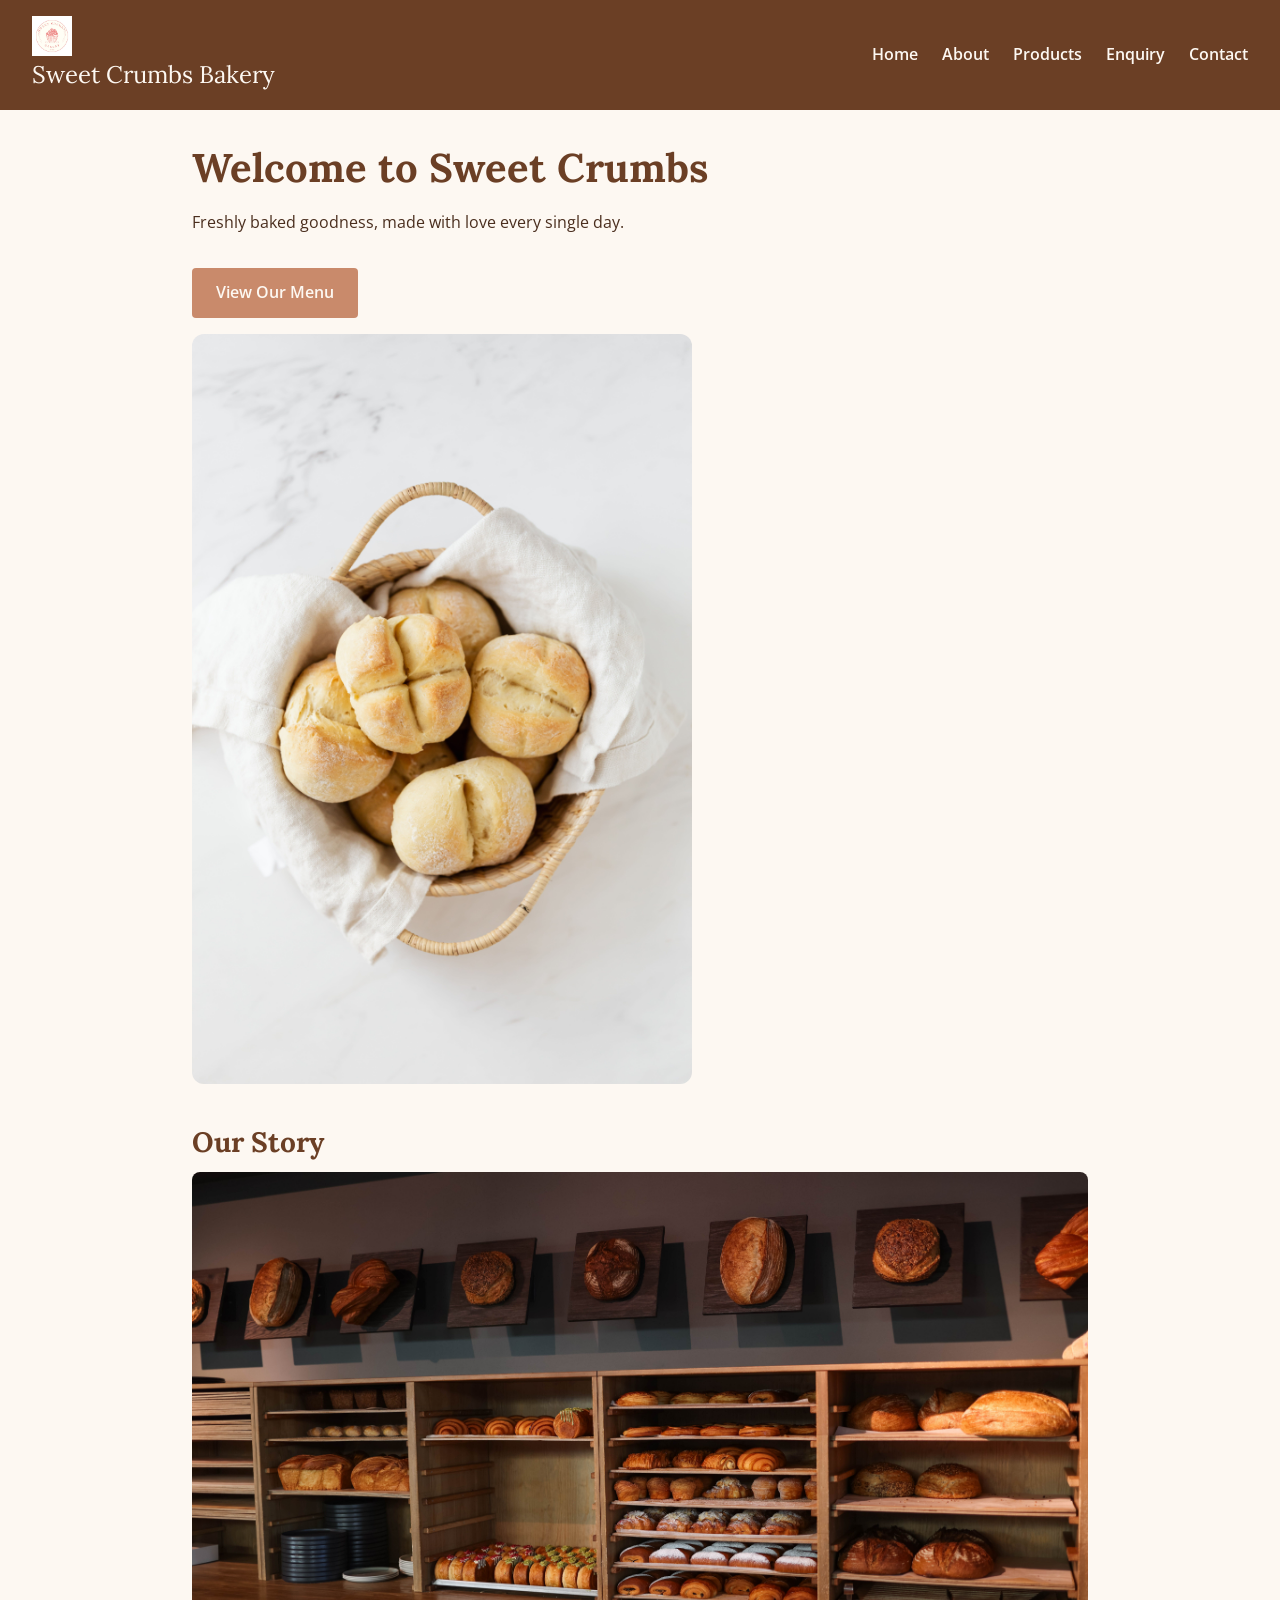
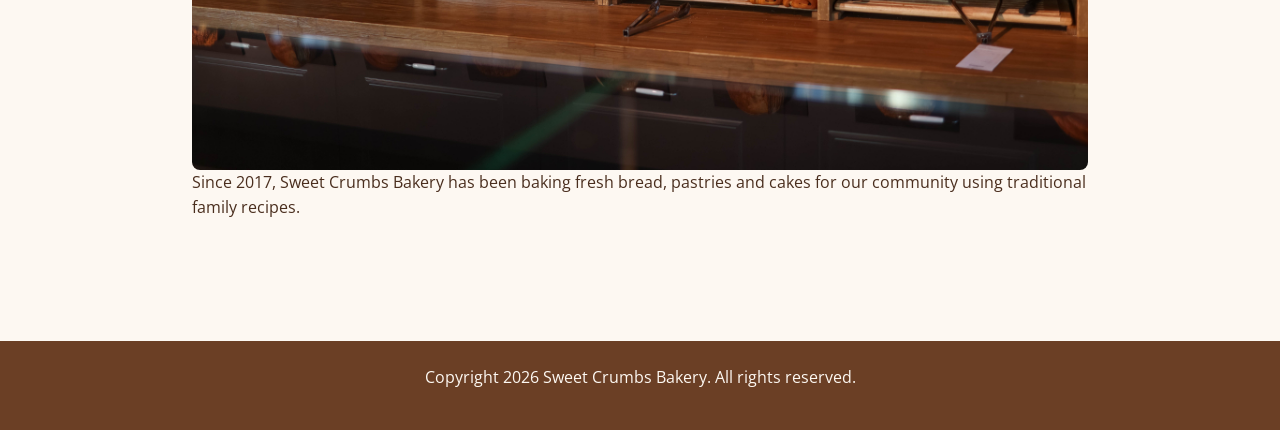
<file: index.html>
<!DOCTYPE html>
<html lang="en">
<head>
  <meta charset="UTF-8">
  <meta name="viewport" content="width=device-width, initial-scale=1.0">
  <title>Fresh Bread, Croissants and Cakes in Nkomazi | Sweet Crumbs Bakery</title>
  <meta name="description" content="Sweet Crumbs Bakery in Nkomazi, Mpumalanga bakes fresh bread, croissants, cupcakes and custom celebration cakes daily. Order or enquire today.">
  <meta name="keywords" content="bakery Nkomazi, fresh bread, custom cakes Mpumalanga, croissants, cupcakes">
  <link rel="stylesheet" href="https://fonts.googleapis.com/css2?family=Lora:wght@500;700&family=Open+Sans:wght@400;600&display=swap">
  <link rel="stylesheet" href="css/style.css">
</head>
<body>
  <header>
    <div class="logo">
      <img src="images/logo.png" alt="Sweet Crumbs Bakery logo" class="logo-img">
      <span>Sweet Crumbs Bakery</span>
    </div>
    <nav>
      <ul>
        <li><a href="index.html">Home</a></li>
        <li><a href="about.html">About</a></li>
        <li><a href="products.html">Products</a></li>
        <li><a href="enquiry.html">Enquiry</a></li>
        <li><a href="contact.html">Contact</a></li>
      </ul>
    </nav>
  </header>

  <main>
    <section class="hero">
      <h1>Welcome to Sweet Crumbs</h1>
      <p>Freshly baked goodness, made with love every single day.</p>
      <a href="products.html" class="btn">View Our Menu</a>
      <img src="images/bread.jpg" alt="Freshly baked bread at Sweet Crumbs Bakery" class="hero-img">
    </section>

    <section class="fade-in">
      <h2>Our Story</h2>
      <img src="images/interior.jpg" alt="Inside Sweet Crumbs Bakery" class="about-img">
      <p>Since 2017, Sweet Crumbs Bakery has been baking fresh bread, pastries and cakes for our community using traditional family recipes.</p>
    </section>
  </main>

  <footer>
    <p>Copyright 2026 Sweet Crumbs Bakery. All rights reserved.</p>
  </footer>

  <script src="js/main.js" defer></script>
</body>
</html>
</file>
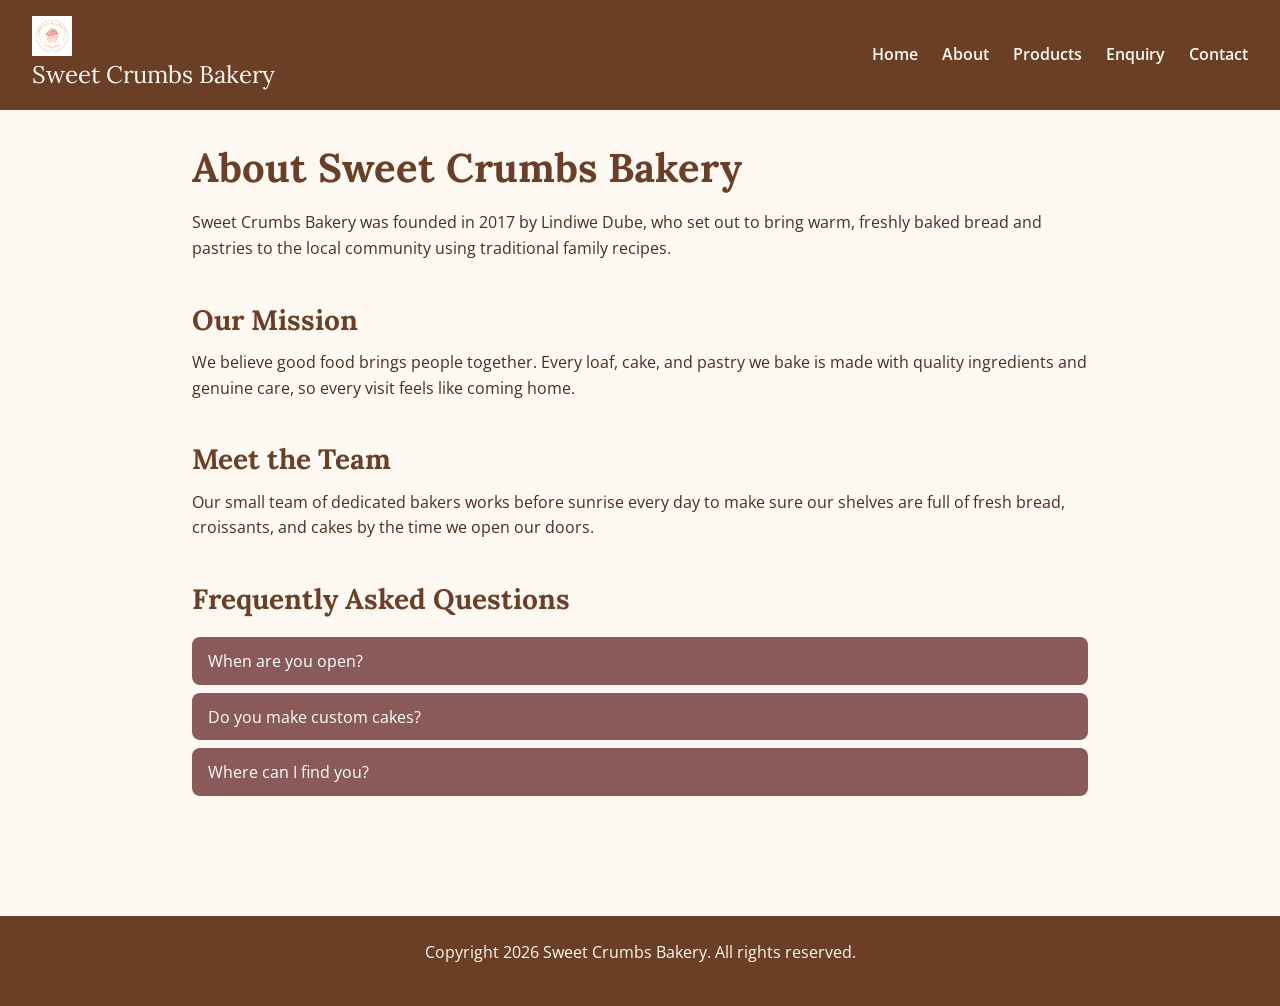
<file: about.html>
<!DOCTYPE html>
<html lang="en">
<head>
  <meta charset="UTF-8">
  <meta name="viewport" content="width=device-width, initial-scale=1.0">
  <title>About Us | Sweet Crumbs Bakery, Nkomazi</title>
  <meta name="description" content="Learn about Sweet Crumbs Bakery, founded in 2017 by Lindiwe Dube in Nkomazi, Mpumalanga. Traditional family recipes, baked fresh every day.">
  <meta name="keywords" content="about Sweet Crumbs Bakery, bakery Nkomazi, family recipes, local bakery Mpumalanga">
  <link rel="preconnect" href="https://fonts.googleapis.com">
  <link rel="stylesheet" href="https://fonts.googleapis.com/css2?family=Lora:wght@400;700&family=Open+Sans:wght@400;600&display=swap">
  <link rel="stylesheet" href="css/style.css">
</head>
<body>
  <header>
    <div class="logo">
      <img src="images/logo.png" alt="Sweet Crumbs Bakery logo" class="logo-img">
      <span>Sweet Crumbs Bakery</span>
    </div>
    <nav>
      <ul>
        <li><a href="index.html">Home</a></li>
        <li><a href="about.html">About</a></li>
        <li><a href="products.html">Products</a></li>
        <li><a href="enquiry.html">Enquiry</a></li>
        <li><a href="contact.html">Contact</a></li>
      </ul>
    </nav>
  </header>

  <main>
    <section class="fade-in">
      <h1>About Sweet Crumbs Bakery</h1>
      <p>Sweet Crumbs Bakery was founded in 2017 by Lindiwe Dube, who set out to bring warm, freshly baked bread and pastries to the local community using traditional family recipes.</p>
    </section>

    <section class="fade-in">
      <h2>Our Mission</h2>
      <p>We believe good food brings people together. Every loaf, cake, and pastry we bake is made with quality ingredients and genuine care, so every visit feels like coming home.</p>
    </section>

    <section class="fade-in">
      <h2>Meet the Team</h2>
      <p>Our small team of dedicated bakers works before sunrise every day to make sure our shelves are full of fresh bread, croissants, and cakes by the time we open our doors.</p>
    </section>

    <section class="fade-in">
      <h2>Frequently Asked Questions</h2>
      <div class="accordion">
        <button class="accordion-header">When are you open?</button>
        <div class="accordion-panel">
          <p>We are open Monday to Saturday, 7am to 5pm.</p>
        </div>
        <button class="accordion-header">Do you make custom cakes?</button>
        <div class="accordion-panel">
          <p>Yes. Our celebration cakes are made to order for birthdays, weddings and special occasions. Use our <a href="enquiry.html">enquiry page</a> to tell us what you need.</p>
        </div>
        <button class="accordion-header">Where can I find you?</button>
        <div class="accordion-panel">
          <p>You will find us at 123 Main Road, Nkomazi, Mpumalanga. See our <a href="contact.html">contact page</a> for the map.</p>
        </div>
      </div>
    </section>
  </main>

  <footer>
    <p>Copyright 2026 Sweet Crumbs Bakery. All rights reserved.</p>
  </footer>

  <script src="js/main.js" defer></script>
</body>
</html>
</file>
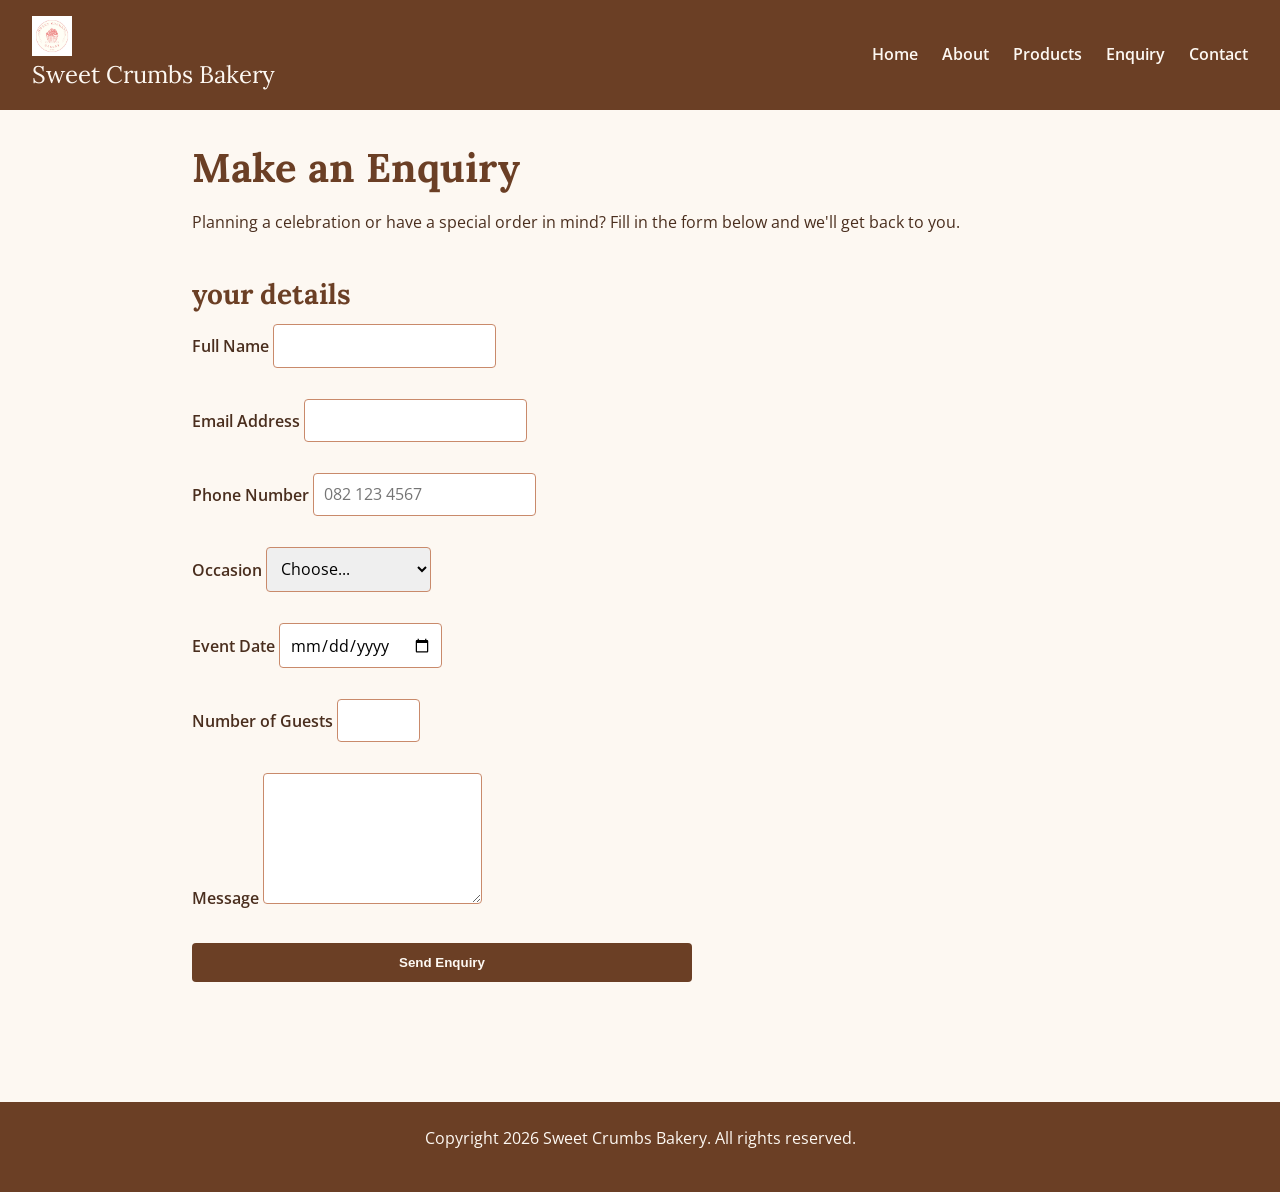
<file: enquiry.html>
<!DOCTYPE html>
<html lang="en">
<head>
  <meta charset="UTF-8">
  <meta name="viewport" content="width=device-width, initial-scale=1.0">
  <title>Make an Enquiry | Custom Cakes and Orders | Sweet Crumbs Bakery</title>
  <meta name="description" content="Planning a birthday, wedding or special event? Send an enquiry to Sweet Crumbs Bakery in Nkomazi for custom cakes and orders and get an estimated cost.">
  <meta name="keywords" content="custom cake enquiry, wedding cakes Nkomazi, birthday cakes Mpumalanga, bakery orders">
  <link rel="preconnect" href="https://fonts.googleapis.com">
  <link rel="stylesheet" href="https://fonts.googleapis.com/css2?family=Lora:wght@400;700&family=Open+Sans:wght@400;600&display=swap">
  <link rel="stylesheet" href="css/style.css">
</head>
<body>

  <header>
    <div class="logo">
      <img src="images/logo.png" alt="Sweet Crumbs Bakery logo" class="logo-img">
      <span>Sweet Crumbs Bakery</span>
    </div>
    <nav>
      <ul>
        <li><a href="index.html">Home</a></li>
        <li><a href="about.html">About</a></li>
        <li><a href="products.html">Products</a></li>
        <li><a href="enquiry.html">Enquiry</a></li>
        <li><a href="contact.html">Contact</a></li>
      </ul>
    </nav>
  </header>

  <main>
    <section>
      <h1>Make an Enquiry</h1>
      <p>Planning a celebration or have a special order in mind? Fill in the form below and we'll get back to you.</p>
    </section>

    <section>
      <h2>your details</h2>
      <form id="enquiryForm" novalidate>
        <div>
          <label for="name">Full Name</label>
          <input type="text" id="name" name="name" required minlength="2" maxlength="50" data-rule="name" autocomplete="name">
          <span class="error" id="name-error"></span>
        </div>

        <div>
          <label for="email">Email Address</label>
          <input type="email" id="email" name="email" required data-rule="email" autocomplete="email">
          <span class="error" id="email-error"></span>
        </div>

        <div>
          <label for="phone">Phone Number</label>
          <input type="tel" id="phone" name="phone" required pattern="^(\+27|0)[0-9 ]{9,12}$" data-rule="phone" autocomplete="tel" placeholder="082 123 4567">
          <span class="error" id="phone-error"></span>
        </div>

        <div>
          <label for="occasion">Occasion</label>
          <select id="occasion" name="occasion" required data-rule="occasion">
            <option value="">Choose...</option>
            <option value="Birthday">Birthday</option>
            <option value="Wedding">Wedding</option>
            <option value="Baby shower">Baby shower</option>
            <option value="Corporate event">Corporate event</option>
            <option value="Other">Other</option>
          </select>
          <span class="error" id="occasion-error"></span>
        </div>

        <div>
          <label for="eventDate">Event Date</label>
          <input type="date" id="eventDate" name="eventDate" required data-rule="eventDate">
          <span class="error" id="eventDate-error"></span>
        </div>

        <div>
          <label for="guests">Number of Guests</label>
          <input type="number" id="guests" name="guests" min="1" max="300" required data-rule="guests">
          <span class="error" id="guests-error"></span>
        </div>

        <div>
          <label for="message">Message</label>
          <textarea id="message" name="message" rows="5" required minlength="10" maxlength="500" data-rule="message"></textarea>
          <span class="error" id="message-error"></span>
        </div>

        <button type="submit">Send Enquiry</button>
      </form>

      <p id="formResponse" role="status"></p>
    </section>
  </main>

  <footer>
    <p>Copyright 2026 Sweet Crumbs Bakery. All rights reserved.</p>
  </footer>

  <script src="js/main.js" defer></script>
  <script src="js/forms.js" defer></script>
</body>
</html>
</file>
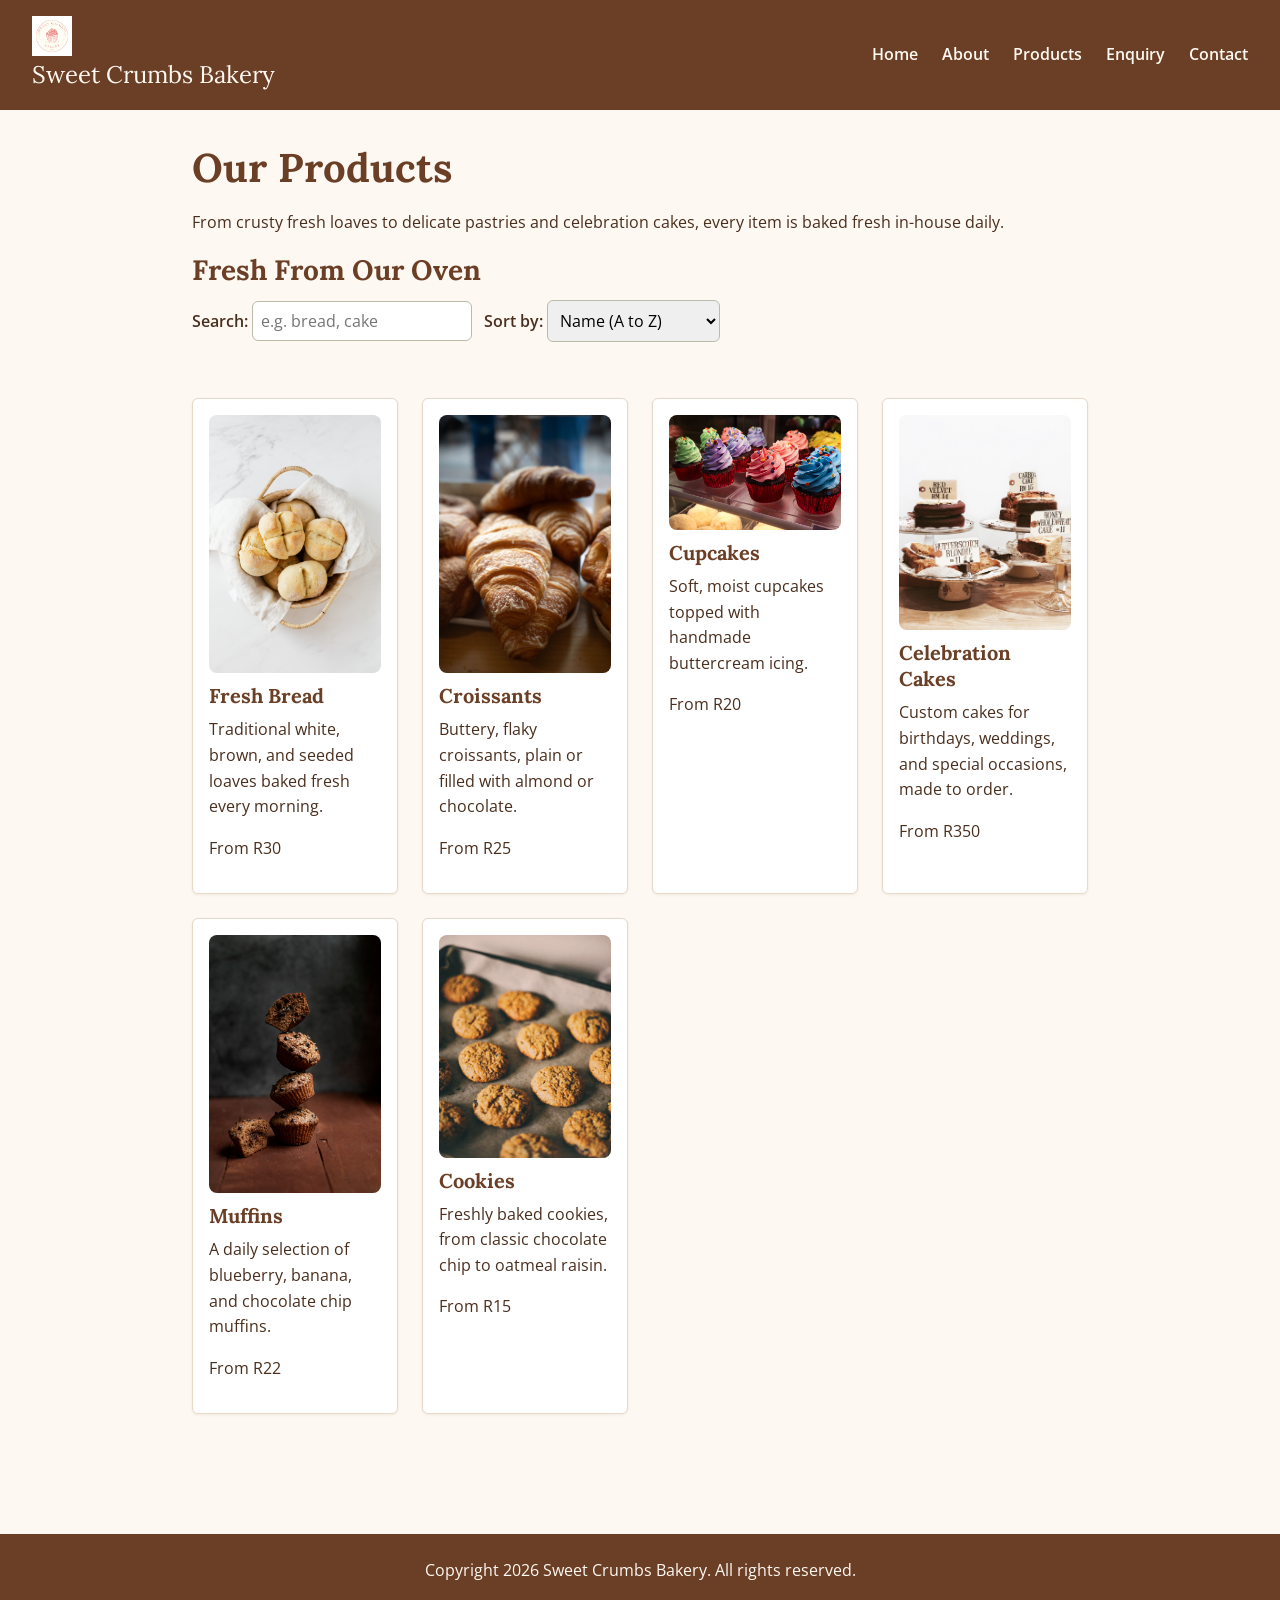
<file: products.html>
<!DOCTYPE html>
<html lang="en">
<head>
  <meta charset="UTF-8">
  <meta name="viewport" content="width=device-width, initial-scale=1.0">
  <title>Our Products | Fresh Bread, Cakes and Pastries | Sweet Crumbs Bakery</title>
  <meta name="description" content="Browse fresh bread, croissants, cupcakes, muffins, cookies and custom celebration cakes, all baked in-house daily at Sweet Crumbs Bakery in Nkomazi.">
  <meta name="keywords" content="fresh bread Nkomazi, croissants, cupcakes, muffins, cookies, celebration cakes Mpumalanga">
  <link rel="preconnect" href="https://fonts.googleapis.com">
  <link rel="stylesheet" href="https://fonts.googleapis.com/css2?family=Lora:wght@400;700&family=Open+Sans:wght@400;600&display=swap">
  <link rel="stylesheet" href="css/style.css">
</head>
<body>

  <header>
    <div class="logo">
      <img src="images/logo.png" alt="Sweet Crumbs Bakery logo" class="logo-img">
      <span>Sweet Crumbs Bakery</span>
    </div>
    <nav>
      <ul>
        <li><a href="index.html">Home</a></li>
        <li><a href="about.html">About</a></li>
        <li><a href="products.html">Products</a></li>
        <li><a href="enquiry.html">Enquiry</a></li>
        <li><a href="contact.html">Contact</a></li>
      </ul>
    </nav>
  </header>

  <main>
    <section class="fade-in">
      <h1>Our Products</h1>
      <p>From crusty fresh loaves to delicate pastries and celebration cakes, every item is baked fresh in-house daily.</p>
      <h2>Fresh From Our Oven</h2>
      <label for="searchBox">Search:</label>
      <input id="searchBox" type="search" placeholder="e.g. bread, cake">
      <label for="sortSelect">Sort by:</label>
      <select id="sortSelect">
        <option value="az">Name (A to Z)</option>
        <option value="price">Price (low to high)</option>
      </select>
    </section>

    <section class="menu-grid gallery" id="productList">
      <div class="menu-item item" data-name="Fresh Bread" data-price="30">
        <img src="images/bread.jpg" alt="Basket of freshly baked white bread rolls">
        <h3>Fresh Bread</h3>
        <p>Traditional white, brown, and seeded loaves baked fresh every morning.</p>
        <p class="price">From R30</p>
      </div>

      <div class="menu-item item" data-name="Croissants" data-price="25">
        <img src="images/croissant.jpg" alt="Golden butter croissants">
        <h3>Croissants</h3>
        <p>Buttery, flaky croissants, plain or filled with almond or chocolate.</p>
        <p class="price">From R25</p>
      </div>

      <div class="menu-item item" data-name="Cupcakes" data-price="20">
        <img src="images/cupcake.jpg" alt="Colourful cupcakes with buttercream icing">
        <h3>Cupcakes</h3>
        <p>Soft, moist cupcakes topped with handmade buttercream icing.</p>
        <p class="price">From R20</p>
      </div>

      <div class="menu-item item" data-name="Celebration Cakes" data-price="350">
        <img src="images/cakes.jpg" alt="Decorated celebration cakes on display">
        <h3>Celebration Cakes</h3>
        <p>Custom cakes for birthdays, weddings, and special occasions, made to order.</p>
        <p class="price">From R350</p>
      </div>

      <div class="menu-item item" data-name="Muffins" data-price="22">
        <img src="images/muffins.jpg" alt="Freshly baked muffins">
        <h3>Muffins</h3>
        <p>A daily selection of blueberry, banana, and chocolate chip muffins.</p>
        <p class="price">From R22</p>
      </div>

      <div class="menu-item item" data-name="Cookies" data-price="15">
        <img src="images/cookies.jpg" alt="Chocolate chip and oatmeal raisin cookies">
        <h3>Cookies</h3>
        <p>Freshly baked cookies, from classic chocolate chip to oatmeal raisin.</p>
        <p class="price">From R15</p>
      </div>
    </section>
  </main>

  <footer>
    <p>Copyright 2026 Sweet Crumbs Bakery. All rights reserved.</p>
  </footer>

  <script src="js/main.js" defer></script>
</body>
</html>
</file>
<file: css/style.css>
* {
  margin: 0;
  padding: 0;
  box-sizing: border-box;
}

body {
  font-family: 'Open Sans', Arial, sans-serif;
  font-size: 1rem;
  color: #4a2e1e;
  background-color: #fdf8f2;
  line-height: 1.6;
}

img {
  max-width: 100%;
  display: block;
}

a {
  color: #6b3f25;
  text-decoration: none;
  transition: color 0.2s ease;
}

a:hover,
a:focus {
  color: #c98a6b;
}

h1, h2, h3 {
  font-family: 'Lora', Georgia, serif;
  color: #6b3f25;
  font-weight: 700;
  line-height: 1.3;
}

h1 {
  font-size: 2.5rem;
  margin-bottom: 1rem;
}

h2 {
  font-size: 1.75rem;
  margin-bottom: 0.75rem;
}

h3 {
  font-size: 1.25rem;
  margin-bottom: 0.5rem;
}

p {
  margin-bottom: 1rem;
}

header {
  background-color: #6b3f25;
  color: #fdf8f2;
  padding: 1rem 2rem;
  display: flex;
  justify-content: space-between;
  align-items: center;
  flex-wrap: wrap;
  gap: 1rem;
}

header .logo {
  font-family: 'Lora', Georgia, serif;
  font-size: 1.5rem;
  color: #fdf8f2;
}

nav ul {
  list-style: none;
  display: flex;
  gap: 1.5rem;
  flex-wrap: wrap;
}

nav a {
  color: #fdf8f2;
  font-weight: 600;
}

nav a:hover {
  color: #e8b4a0;
}

main {
  max-width: 960px;
  margin: 0 auto;
  padding: 2rem;
}

section {
  margin-bottom: 2.5rem;
}

.btn {
  display: inline-block;
  background-color: #c98a6b;
  color: #fdf8f2;
  padding: 0.75rem 1.5rem;
  border-radius: 4px;
  font-weight: 600;
  margin-top: 1rem;
}

.btn:hover {
  background-color: #a86648;
}

form {
  display: flex;
  flex-direction: column;
  gap: 1rem;
  max-width: 500px;
}

label {
  font-weight: 600;
}

input, select, textarea {
  padding: 0.6rem;
  border: 1px solid #c98a6b;
  border-radius: 4px;
  font-family: inherit;
  font-size: 1rem;
}

input:focus, select:focus, textarea:focus {
  outline: none;
  border-color: #6b3f25;
  box-shadow: 0 0 0 3px rgba(107, 63, 37, 0.15);
}

button[type="submit"] {
  background-color: #6b3f25;
  color: #fdf8f2;
  border: none;
  padding: 0.75rem;
  border-radius: 4px;
  font-weight: 600;
  cursor: pointer;
}

button[type="submit"]:hover {
  background-color: #4a2e1e;
}

.menu-grid {
  display: grid;
  grid-template-columns: repeat(auto-fit, minmax(200px, 1fr));
  gap: 1.5rem;
}

.menu-item {
  background-color: #fff;
  border: 1px solid #e8d9c9;
  border-radius: 6px;
  padding: 1rem;
  box-shadow: 0 1px 3px rgba(74, 46, 30, 0.08);
  transition: transform 0.2s ease;
}

.menu-item:hover {
  transform: translateY(-3px);
}

.location-card {
  background-color: #fff;
  border: 1px solid #e8d9c9;
  border-radius: 6px;
  padding: 1.5rem;
}

footer {
  background-color: #6b3f25;
  color: #fdf8f2;
  text-align: center;
  padding: 1.5rem;
  margin-top: 3rem;
}

@media screen and (max-width: 1024px) {
  main {
    padding: 1.5rem;
  }
  h1 {
    font-size: 2.1rem;
  }
  h2 {
    font-size: 1.5rem;
  }
}

@media screen and (max-width: 600px) {
  header {
    flex-direction: column;
    align-items: flex-start;
  }
  nav ul {
    flex-direction: column;
    width: 100%;
  }
  .menu-grid {
    grid-template-columns: 1fr;
  }
  form {
    max-width: 100%;
  }
  .btn {
    width: 100%;
    text-align: center;
  }
}
.logo-img {
  height: 40px;
  width: auto;
  vertical-align: middle;
  margin-right: 8px;
}

.hero-img, .about-img, .menu-item img {
  width: 100%;
  height: auto;
  border-radius: 8px;
  display: block;
}

.menu-item img {
  margin-bottom: 10px;
}
.hero-img {
  display: block;
  width: 100%;
  max-width: 500px;
  height: auto;
  margin-top: 1rem;
  border-radius: 12px;
}

/* ===== Part 3 additions ===== */

/* Accordion */
.accordion-header {
  width: 100%;
  text-align: left;
  padding: 0.8rem 1rem;
  margin-top: 0.5rem;
  background: #8a5a5a;
  color: #fff;
  border: none;
  border-radius: 8px;
  font-family: "Open Sans", sans-serif;
  font-size: 1rem;
  cursor: pointer;
}
.accordion-header:hover,
.accordion-header:focus {
  background: #6e4545;
}
.accordion-panel {
  max-height: 0;
  overflow: hidden;
  padding: 0 1rem;
  transition: max-height 0.3s ease;
}
.accordion-panel.open {
  max-height: 300px;
  padding: 0.8rem 1rem;
}

/* Lightbox */
.gallery img {
  cursor: pointer;
}
.lightbox {
  position: fixed;
  inset: 0;
  background: rgba(0, 0, 0, 0.85);
  display: none;
  align-items: center;
  justify-content: center;
  z-index: 1000;
}
.lightbox.show {
  display: flex;
}
.lightbox img {
  max-width: 90%;
  max-height: 90%;
  border-radius: 8px;
}
.lightbox-close {
  position: absolute;
  top: 20px;
  right: 30px;
  color: #fff;
  font-size: 40px;
  cursor: pointer;
}

/* Fade-in animation */
.fade-in {
  opacity: 0;
  transform: translateY(20px);
  transition: opacity 0.6s ease, transform 0.6s ease;
}
.fade-in.visible {
  opacity: 1;
  transform: none;
}

/* Search and sort */
#searchBox,
#sortSelect {
  padding: 0.5rem;
  margin: 0 0.5rem 1rem 0;
  border: 1px solid #bba;
  border-radius: 6px;
  font-family: "Open Sans", sans-serif;
}

/* Form errors and messages */
.error {
  color: #b00020;
  font-size: 0.85rem;
  display: block;
  min-height: 1.1em;
}
input.invalid,
select.invalid,
textarea.invalid {
  border: 2px solid #b00020;
}
#formResponse {
  margin-top: 1rem;
  font-weight: 600;
}
#emailPreview {
  white-space: pre-wrap;
  background: #fff8f0;
  padding: 1rem;
  border-radius: 8px;
}

/* Map */
#map {
  height: 350px;
  border-radius: 8px;
  margin: 1rem 0;
}
</file>
